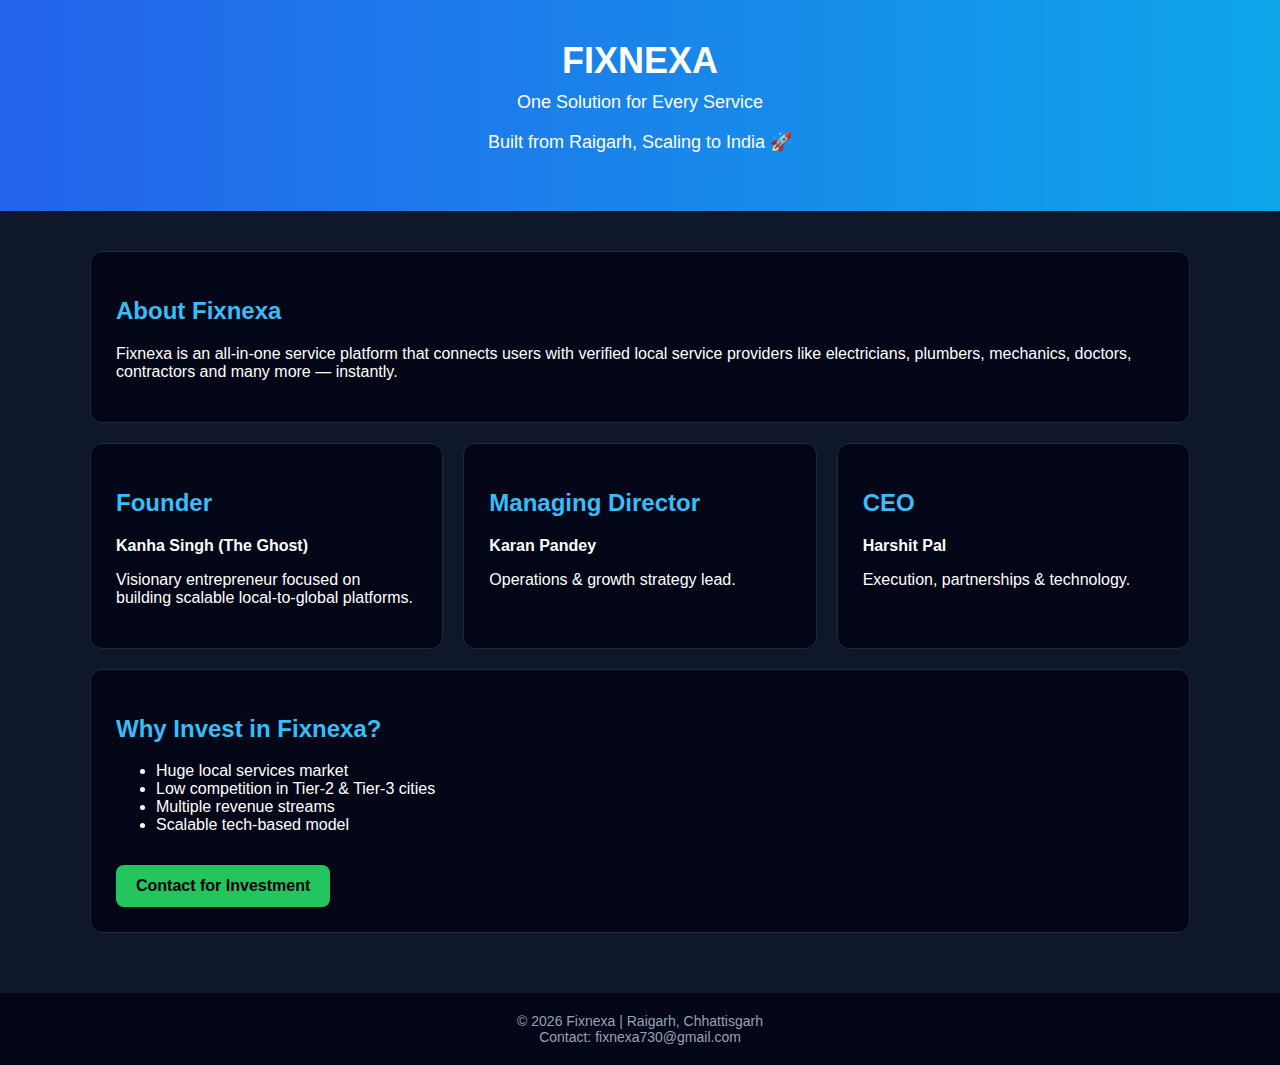
<file: index.html>
<!DOCTYPE html>
<html lang="en">
<head>
  <meta charset="UTF-8">
  <title>Fixnexa | One Solution for Every Service</title>
  <meta name="viewport" content="width=device-width, initial-scale=1.0">
  <style>
    body{
      margin:0;
      font-family: Arial, Helvetica, sans-serif;
      background:#0f172a;
      color:#fff;
    }
    header{
      background:linear-gradient(90deg,#2563eb,#0ea5e9);
      padding:40px 20px;
      text-align:center;
    }
    header h1{
      font-size:36px;
      margin:0;
    }
    header p{
      font-size:18px;
      margin-top:10px;
    }
    section{
      padding:40px 20px;
      max-width:1100px;
      margin:auto;
    }
    .card{
      background:#020617;
      border:1px solid #1e293b;
      border-radius:12px;
      padding:25px;
      margin-bottom:20px;
    }
    .grid{
      display:grid;
      grid-template-columns:repeat(auto-fit,minmax(250px,1fr));
      gap:20px;
    }
    h2{
      color:#38bdf8;
    }
    footer{
      background:#020617;
      text-align:center;
      padding:20px;
      color:#94a3b8;
      font-size:14px;
    }
    .btn{
      display:inline-block;
      margin-top:15px;
      padding:12px 20px;
      background:#22c55e;
      color:#000;
      border-radius:8px;
      text-decoration:none;
      font-weight:bold;
    }
  </style>
</head>
<body>

<header>
  <h1>FIXNEXA</h1>
  <p>One Solution for Every Service</p>
  <p>Built from Raigarh, Scaling to India 🚀</p>
</header>

<section>
  <div class="card">
    <h2>About Fixnexa</h2>
    <p>
      Fixnexa is an all-in-one service platform that connects users with verified
      local service providers like electricians, plumbers, mechanics, doctors,
      contractors and many more — instantly.
    </p>
  </div>

  <div class="grid">
    <div class="card">
      <h2>Founder</h2>
      <p><b>Kanha Singh (The Ghost)</b></p>
      <p>Visionary entrepreneur focused on building scalable local-to-global platforms.</p>
    </div>

    <div class="card">
      <h2>Managing Director</h2>
      <p><b>Karan Pandey</b></p>
      <p>Operations & growth strategy lead.</p>
    </div>

    <div class="card">
      <h2>CEO</h2>
      <p><b>Harshit Pal</b></p>
      <p>Execution, partnerships & technology.</p>
    </div>
  </div>

  <div class="card">
    <h2>Why Invest in Fixnexa?</h2>
    <ul>
      <li>Huge local services market</li>
      <li>Low competition in Tier-2 & Tier-3 cities</li>
      <li>Multiple revenue streams</li>
      <li>Scalable tech-based model</li>
    </ul>
    <a class="btn" href="mailto:fixnexa730@gmail.com">Contact for Investment</a>
  </div>
</section>

<footer>
  © 2026 Fixnexa | Raigarh, Chhattisgarh  
  <br>
  Contact: fixnexa730@gmail.com
</footer>

</body>
      </html>
</file>
